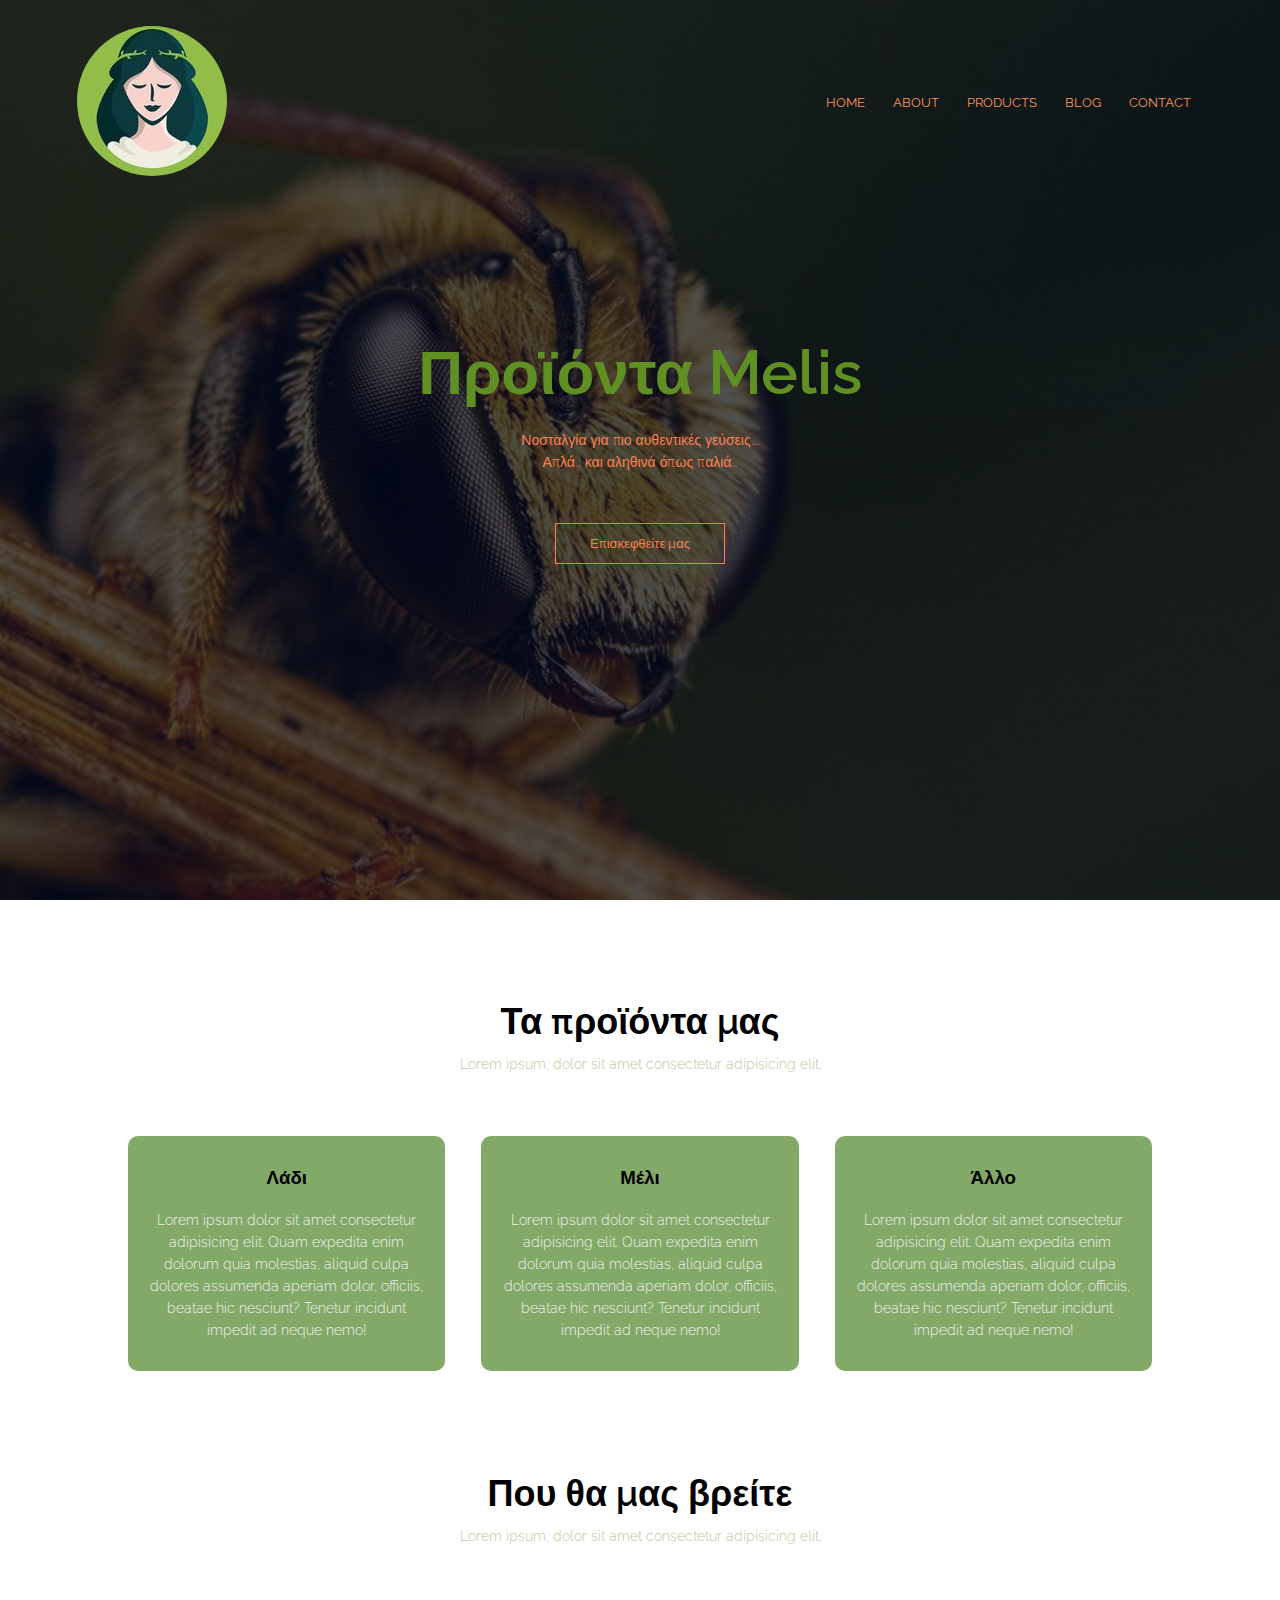
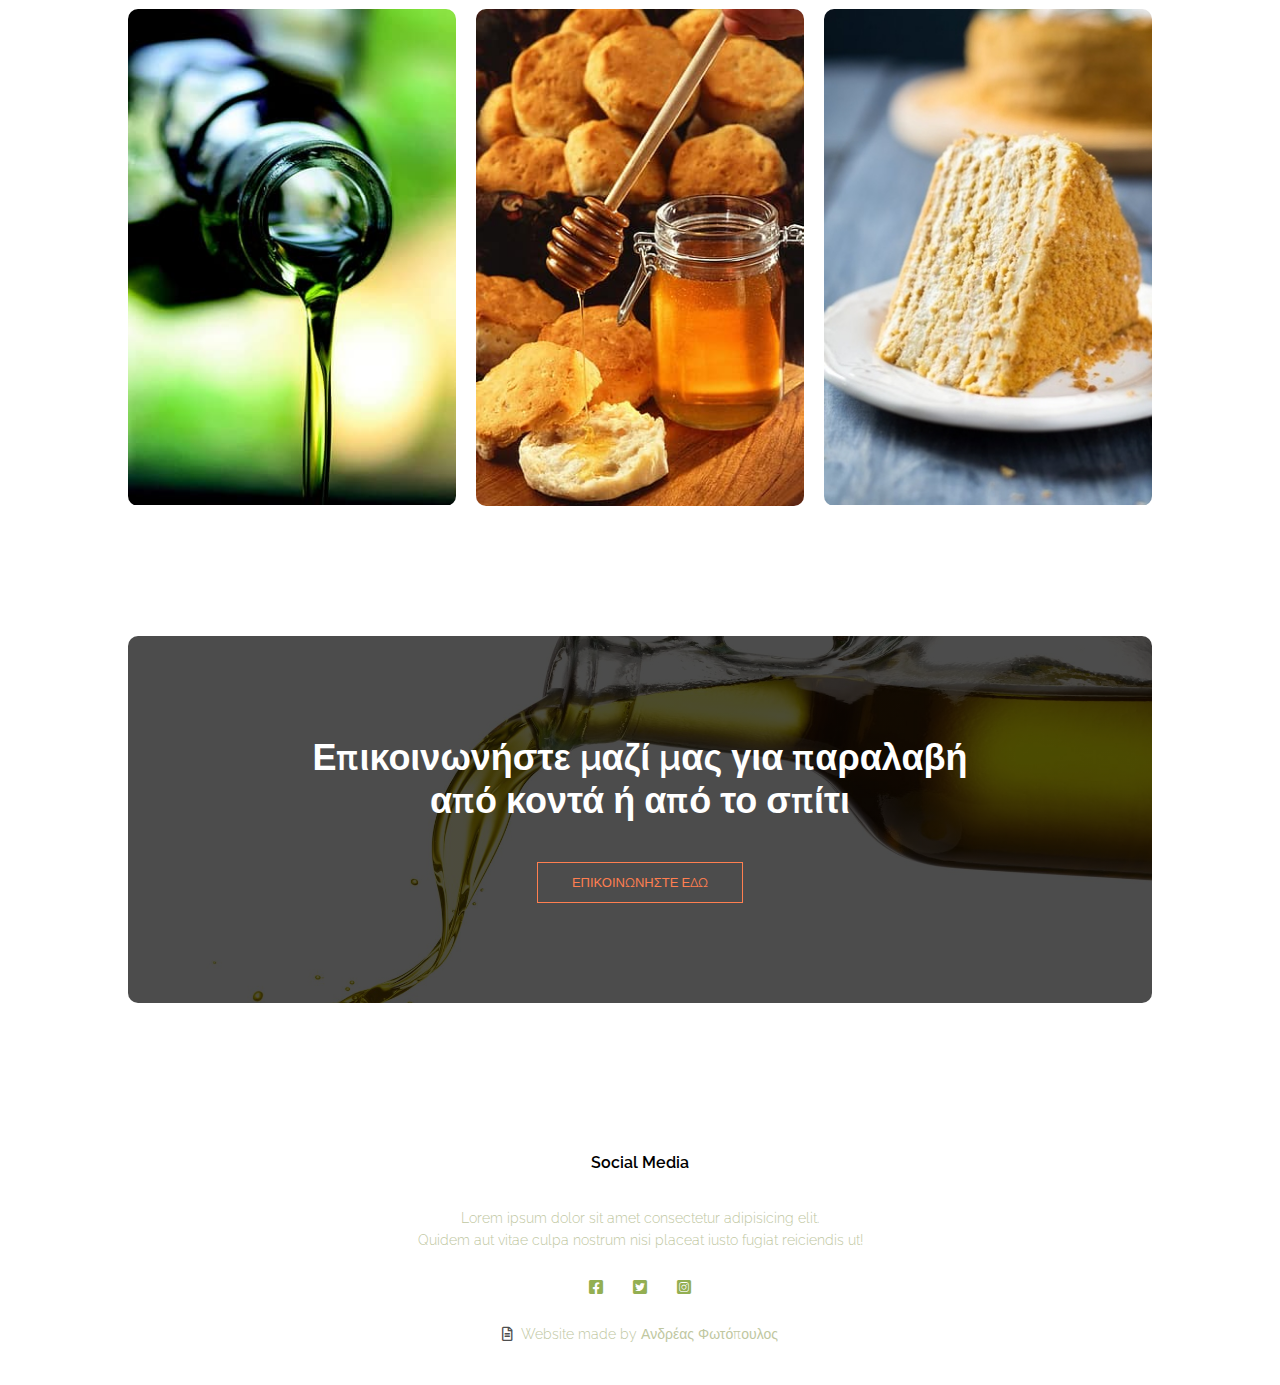
<file: main/index.html>
<!DOCTYPE html>
<html lang="el">
    <head>
        <meta charset="UTF-8" name= "viewport" content="width=device-width,initial-scale=1.0">
        <title>Melis</title>
        <link rel="stylesheet" href="style/style.css">
        <link rel="preconnect" href="https://fonts.googleapis.com">
<link rel="preconnect" href="https://fonts.gstatic.com" crossorigin>
<link href="https://fonts.googleapis.com/css2?family=Raleway:wght@100;200;300;400;500;600;700&display=swap" rel="stylesheet">
<link rel="stylesheet" href="https://use.fontawesome.com/releases/v5.15.0/css/all.css">
</head>
    <body>
        <section class="header">
            <nav>
                <a href="index.html"><img src="images/logo.jpg" class="logo"></a>
                <div class="nav-links" id="navLinks">
                    <i class="fas fa-times" onclick="hideMenu()"></i>
                    <ul>
                        <li><a href="index.html">HOME</a></li>
                        <li><a href="about.html">ABOUT</a></li>
                        <li><a href="products.html">PRODUCTS</a></li>
                        <li><a href="blog.html">BLOG</a></li>
                        <li><a href="contact.html">CONTACT</a></li>
                    </ul>
                </div>
                <i class="fas fa-bars" onclick="showMenu()"></i>
            </nav>
            <div class="text-box">
                <h1>Προϊόντα Melis</h1>
                <p>Νοσταλγία για πιο αυθεντικές γεύσεις....<br>Απλά... και αληθινά όπως παλιά...
                    </p>
                    <a href="about.html" class="hero-btn">Επισκεφθείτε μας</a>
            </div>
        </section>
        <section class="sec">
            <h1>Τα προϊόντα μας</h1>
            <p>Lorem ipsum, dolor sit amet consectetur adipisicing elit.</p>
            
            <div class="row">
                <div class="sec-col">
                    <h3>Λάδι</h3>
                    <p>Lorem ipsum dolor sit amet consectetur adipisicing elit. Quam expedita enim dolorum quia molestias, aliquid culpa dolores assumenda aperiam dolor, officiis, beatae hic nesciunt? Tenetur incidunt impedit ad neque nemo!</p>
                </div>
                <div class="sec-col">
                    <h3>Μέλι</h3>
                    <p>Lorem ipsum dolor sit amet consectetur adipisicing elit. Quam expedita enim dolorum quia molestias, aliquid culpa dolores assumenda aperiam dolor, officiis, beatae hic nesciunt? Tenetur incidunt impedit ad neque nemo!</p>
                </div>
                <div class="sec-col">
                    <h3>Άλλο</h3>
                    <p>Lorem ipsum dolor sit amet consectetur adipisicing elit. Quam expedita enim dolorum quia molestias, aliquid culpa dolores assumenda aperiam dolor, officiis, beatae hic nesciunt? Tenetur incidunt impedit ad neque nemo!</p>
                </div>
            </div>

        </section>
        <section class="place">
            <h1>Που θα μας βρείτε</h1>
            <p>Lorem ipsum, dolor sit amet consectetur adipisicing elit.</p>

            <div class="row">
                <div class="product">
                    <img src="images/oil.jpg">
                    <div class="layer">
                        <h3>ΛΑΔΙ</h3>
                    </div>
                </div>
                <div class="product">
                    <img src="images/honey.jpg">
                    <div class="layer">
                        <h3>ΜΕΛΙ</h3>
                    </div>
                </div>
                <div class="product">
                    <img src="images/other.jpg">
                    <div class="layer">
                        <h3>ΑΛΛΟ</h3>
                    </div>
                </div>
            </div>

        </section>
        <section class="contacts">
            <h1>Επικοινωνήστε μαζί μας για παραλαβή<br>από κοντά ή από το σπίτι</h1>
            <a href="contact.html" class="hero-btn">ΕΠΙΚΟΙΝΩΝΗΣΤΕ ΕΔΩ</a>
        </section>
        <section class="footer">
            <h4>Social Media</h4>
            <p>Lorem ipsum dolor sit amet consectetur adipisicing elit.<br>
                Quidem aut vitae culpa nostrum nisi placeat iusto fugiat reiciendis ut!</p>
                <div class="icons">
                    <i class="fab fa-facebook-square"></i>
                    <i class="fab fa-twitter-square"></i>
                    <a href="https://www.instagram.com/melis.zois/"><i class="fab fa-instagram-square"></i></a>
                </div>
                <p><i class="far fa-file-alt"></i>&nbsp;&nbsp;Website made by Ανδρέας Φωτόπουλος</p>
            </section>
        <script>
            var navLinks = document.getElementById("navLinks");
            function hideMenu(){
                navLinks.style.right = "-200px";
            }
            function showMenu(){
                navLinks.style.right = "0";
            }

        </script>
    </body>
</html>
</file>
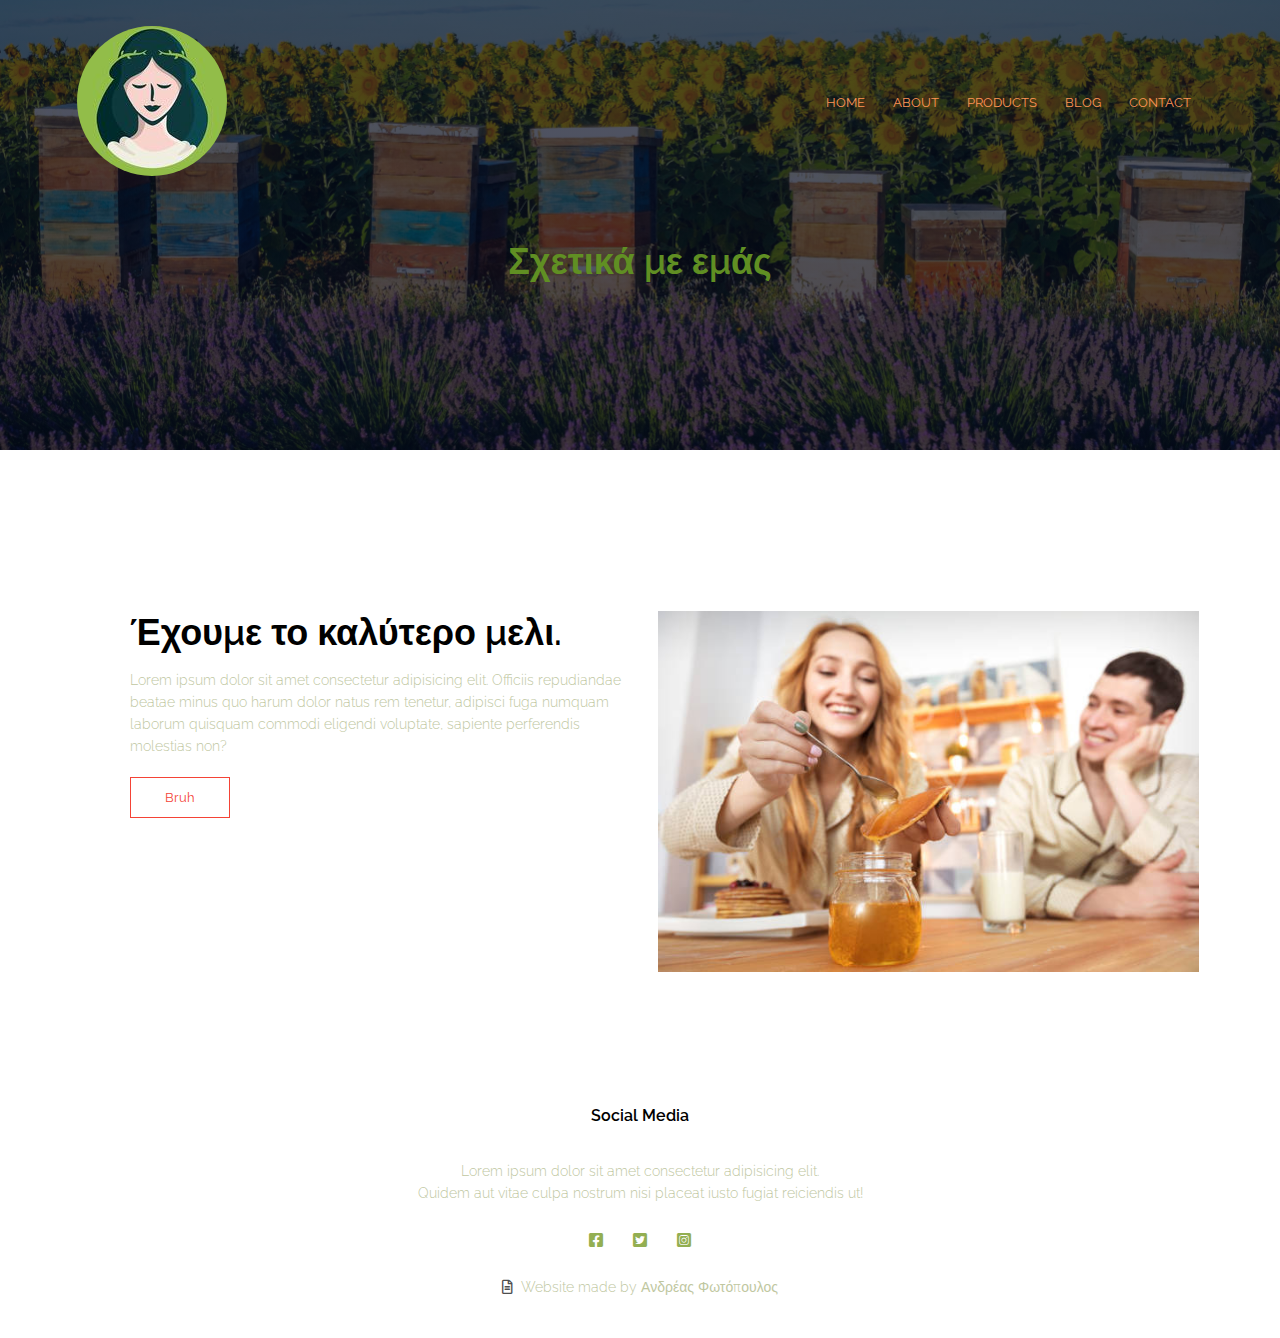
<file: main/about.html>
<!DOCTYPE html>
<html lang="el">
    <head>
        <meta charset="UTF-8" name= "viewport" content="width=device-width,initial-scale=1.0">
        <title>Melis</title>
        <link rel="stylesheet" href="style/style.css">
        <link rel="preconnect" href="https://fonts.googleapis.com">
<link rel="preconnect" href="https://fonts.gstatic.com" crossorigin>
<link href="https://fonts.googleapis.com/css2?family=Raleway:wght@100;200;300;400;500;600;700&display=swap" rel="stylesheet">
<link rel="stylesheet" href="https://use.fontawesome.com/releases/v5.15.0/css/all.css">
</head>
    <body>
        <section class="sub-header">
            <nav>
                <a href="index.html"><img src="images/logo.jpg" class="logo"></a>
                <div class="nav-links" id="navLinks">
                    <i class="fas fa-times" onclick="hideMenu()"></i>
                    <ul>
                        <li><a href="index.html">HOME</a></li>
                        <li><a href="about.html">ABOUT</a></li>
                        <li><a href="products.html">PRODUCTS</a></li>
                        <li><a href="blog.html">BLOG</a></li>
                        <li><a href="contact.html">CONTACT</a></li>
                    </ul>
                </div>
                <i class="fas fa-bars" onclick="showMenu()"></i>
            </nav>
            <h1>Σχετικά με εμάς</h1>
        </section>

        <section class="about-us">
            <div class="row">
                <div class="about-col">
                    <h1>Έχουμε το καλύτερο μελι.</h1>
                    <p>Lorem ipsum dolor sit amet consectetur adipisicing elit. Officiis repudiandae beatae minus quo harum dolor natus rem tenetur, adipisci fuga numquam laborum quisquam commodi eligendi voluptate, sapiente perferendis molestias non?</p>
                    <a href="products.html" class="hero-btn about-btn">Bruh</a>
                </div>
                <div class="about-col">
                    <img src="images/about.jpg">
                </div>
            </div>
        </section>


        <section class="footer">
            <h4>Social Media</h4>
            <p>Lorem ipsum dolor sit amet consectetur adipisicing elit.<br>
                Quidem aut vitae culpa nostrum nisi placeat iusto fugiat reiciendis ut!</p>
                <div class="icons">
                    <i class="fab fa-facebook-square"></i>
                    <i class="fab fa-twitter-square"></i>
                    <a href="https://www.instagram.com/melis.zois/"><i class="fab fa-instagram-square"></i></a>
                </div>
                <p><i class="far fa-file-alt"></i>&nbsp;&nbsp;Website made by Ανδρέας Φωτόπουλος</p>
            </section>
        <script>
            var navLinks = document.getElementById("navLinks");
            function hideMenu(){
                navLinks.style.right = "-200px";
            }
            function showMenu(){
                navLinks.style.right = "0";
            }

        </script>
    </body>
</html>
</file>
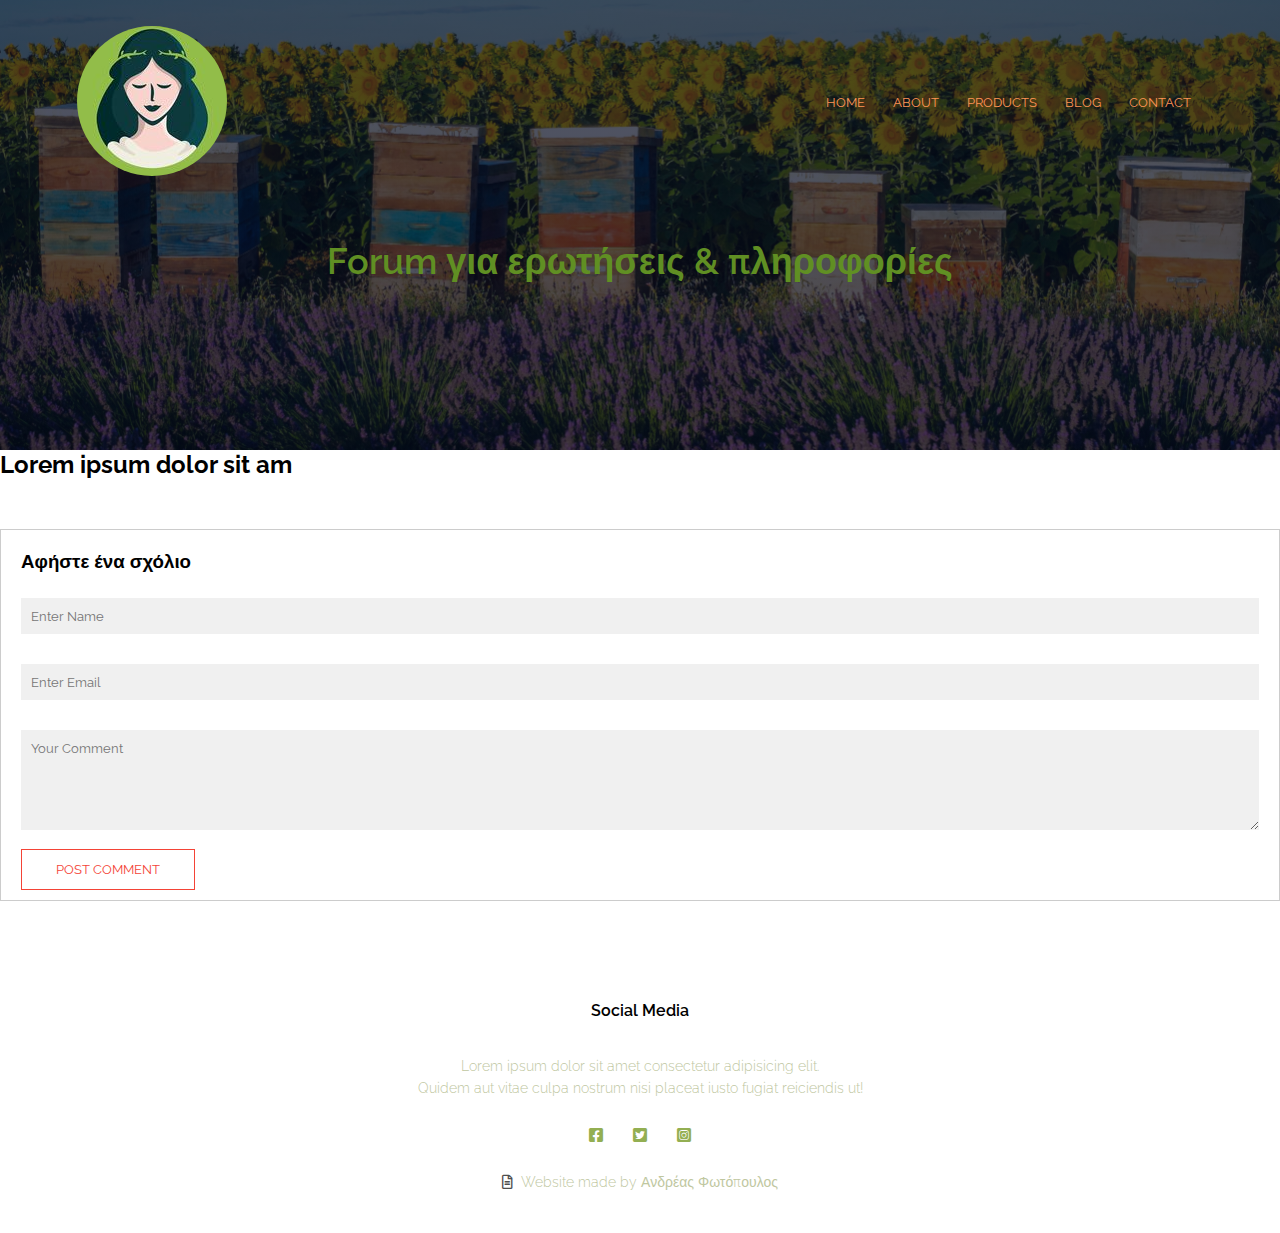
<file: main/blog.html>
<!DOCTYPE html>
<html lang="el">
    <head>
        <meta charset="UTF-8" name= "viewport" content="width=device-width,initial-scale=1.0">
        <title>Melis</title>
        <link rel="stylesheet" href="style/style.css">
        <link rel="preconnect" href="https://fonts.googleapis.com">
<link rel="preconnect" href="https://fonts.gstatic.com" crossorigin>
<link href="https://fonts.googleapis.com/css2?family=Raleway:wght@100;200;300;400;500;600;700&display=swap" rel="stylesheet">
<link rel="stylesheet" href="https://use.fontawesome.com/releases/v5.15.0/css/all.css">
</head>
    <body>
        <section class="sub-header">
            <nav>
                <a href="index.html"><img src="images/logo.jpg" class="logo"></a>
                <div class="nav-links" id="navLinks">
                    <i class="fas fa-times" onclick="hideMenu()"></i>
                    <ul>
                        <li><a href="index.html">HOME</a></li>
                        <li><a href="about.html">ABOUT</a></li>
                        <li><a href="products.html">PRODUCTS</a></li>
                        <li><a href="blog.html">BLOG</a></li>
                        <li><a href="contact.html">CONTACT</a></li>
                    </ul>
                </div>
                <i class="fas fa-bars" onclick="showMenu()"></i>
            </nav>
            <h1>Forum για ερωτήσεις & πληροφορίες</h1>
        </section>

        <section class="blog-content">
            <div class="blog-left">
                <!-- <img src="images/forum.jpg"> -->
                <h2>Lorem ipsum dolor sit am</h2>
            </div>
            <div class="comment-box">
                <h3>Αφήστε ένα σχόλιο</h3>

                <form class="comment-form">
                    <input type="text" placeholder="Enter Name">
                    <input type="email" placeholder="Enter Email">
                    <textarea rows="5" placeholder="Your Comment"></textarea>
                </form>
                <button type="submit" class="hero-btn about-btn">POST COMMENT</button>
            </div>
            <div class="blog-right"></div>
        </section>

        <section class="footer">
            <h4>Social Media</h4>
            <p>Lorem ipsum dolor sit amet consectetur adipisicing elit.<br>
                Quidem aut vitae culpa nostrum nisi placeat iusto fugiat reiciendis ut!</p>
                <div class="icons">
                    <i class="fab fa-facebook-square"></i>
                    <i class="fab fa-twitter-square"></i>
                    <a href="https://www.instagram.com/melis.zois/"><i class="fab fa-instagram-square"></i></a>
                </div>
                <p><i class="far fa-file-alt"></i>&nbsp;&nbsp;Website made by Ανδρέας Φωτόπουλος</p>
            </section>
        <script>
            var navLinks = document.getElementById("navLinks");
            function hideMenu(){
                navLinks.style.right = "-200px";
            }
            function showMenu(){
                navLinks.style.right = "0";
            }

        </script>
    </body>
</html>
</file>
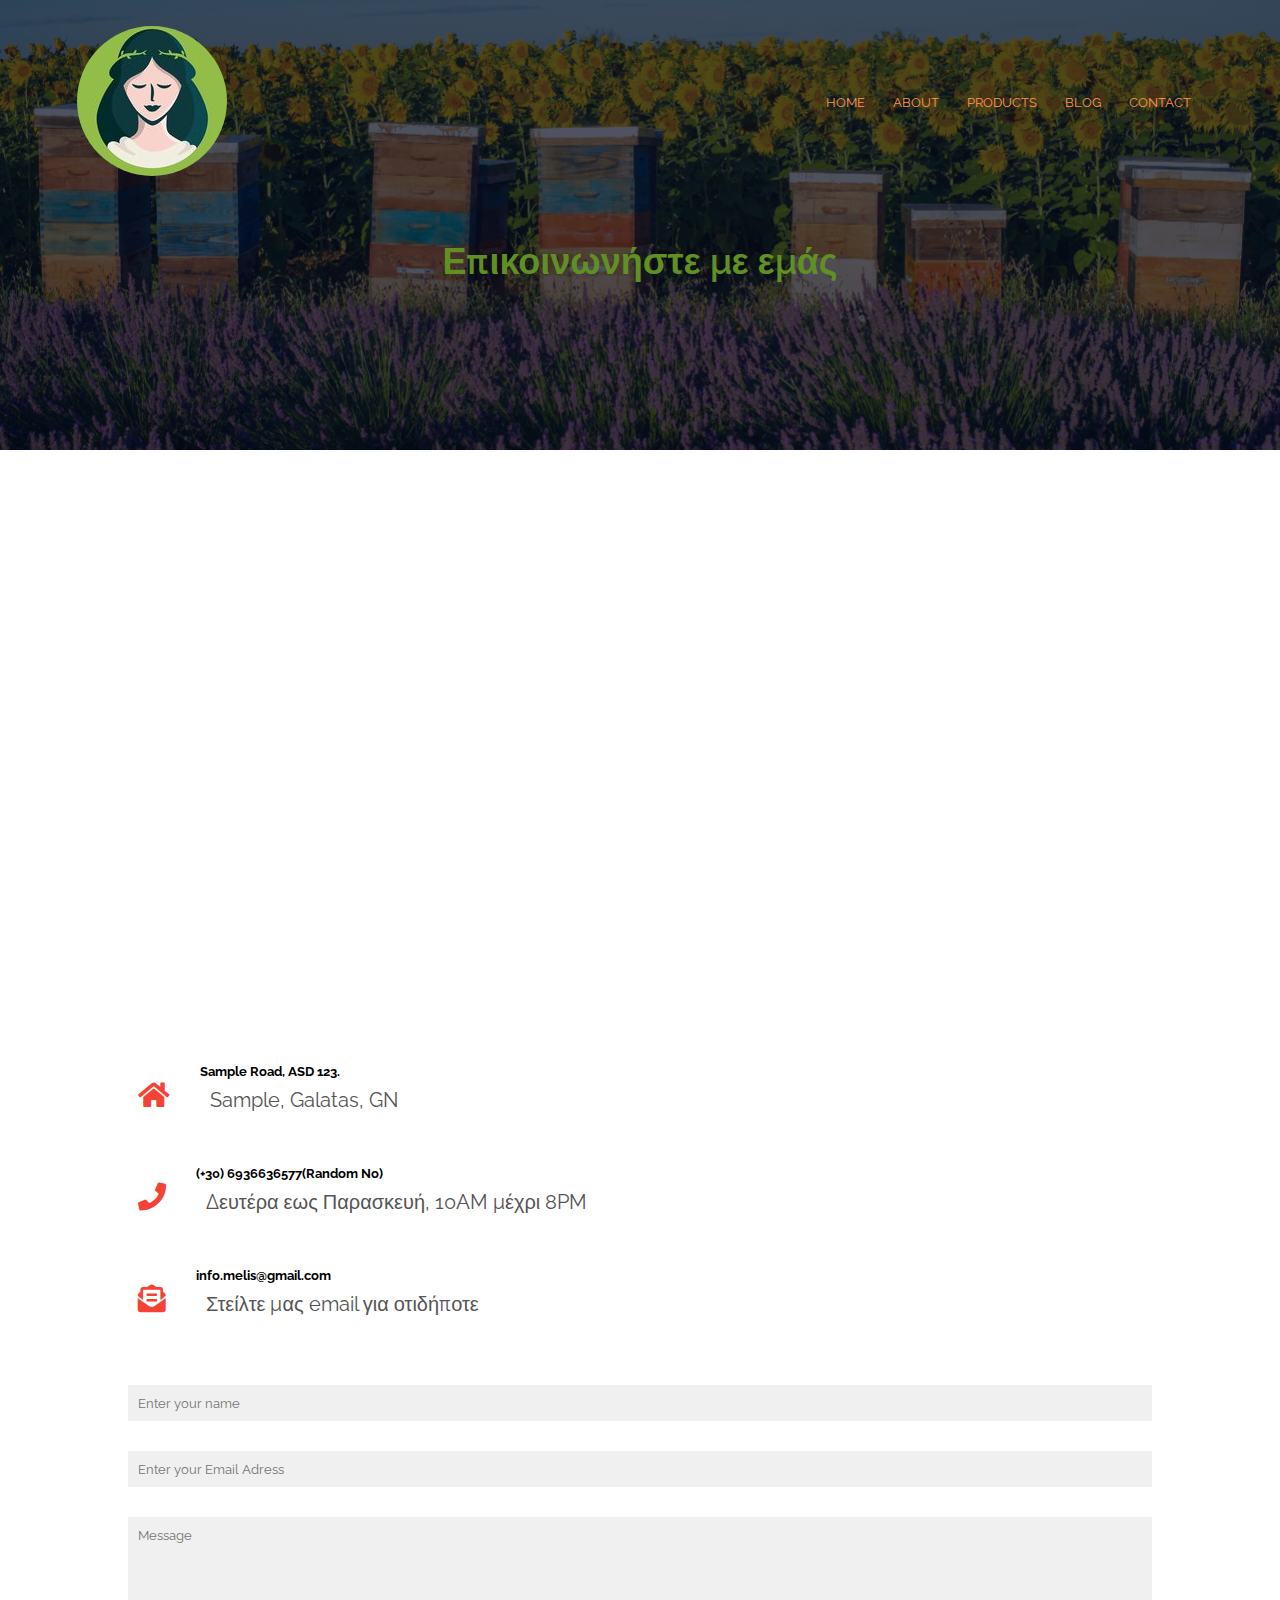
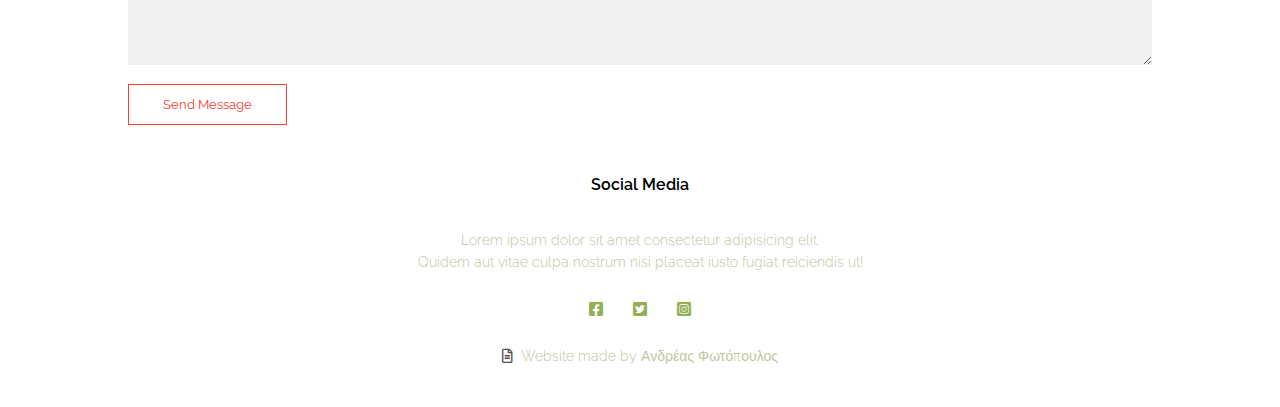
<file: main/contact.html>
<!DOCTYPE html>
<html lang="el">
    <head>
        <meta charset="UTF-8" name= "viewport" content="width=device-width,initial-scale=1.0">
        <title>Melis</title>
        <link rel="stylesheet" href="style/style.css">
        <link rel="preconnect" href="https://fonts.googleapis.com">
<link rel="preconnect" href="https://fonts.gstatic.com" crossorigin>
<link href="https://fonts.googleapis.com/css2?family=Raleway:wght@100;200;300;400;500;600;700&display=swap" rel="stylesheet">
<link rel="stylesheet" href="https://use.fontawesome.com/releases/v5.15.0/css/all.css">
</head>
    <body>
        <section class="sub-header">
            <nav>
                <a href="index.html"><img src="images/logo.jpg" class="logo"></a>
                <div class="nav-links" id="navLinks">
                    <i class="fas fa-times" onclick="hideMenu()"></i>
                    <ul>
                        <li><a href="index.html">HOME</a></li>
                        <li><a href="about.html">ABOUT</a></li>
                        <li><a href="products.html">PRODUCTS</a></li>
                        <li><a href="blog.html">BLOG</a></li>
                        <li><a href="contact.html">CONTACT</a></li>
                    </ul>
                </div>
                <i class="fas fa-bars" onclick="showMenu()"></i>
            </nav>
            <h1>Επικοινωνήστε με εμάς</h1>
        </section>

        <section class="location">
            <iframe src="https://www.google.com/maps/embed?pb=!1m18!1m12!1m3!1d3142.003779545162!2d23.711528515359916!3d38.04699827971092!2m3!1f0!2f0!3f0!3m2!1i1024!2i768!4f13.1!3m3!1m2!1s0x14a1a3b29c6c80c5%3A0xfd387c7d29f4dae!2zzpXOu86xzq_Pic69IDE0LCDOms6xzrzOsc-EzrXPgc-MIDEzNCA1MQ!5e0!3m2!1sel!2sgr!4v1639044111510!5m2!1sel!2sgr" width="600" height="450" style="border:0;" allowfullscreen="" loading="lazy"></iframe>
        </section>

        <section class="contact-us">
            <div class="cont">
                <div class="contact-col">
                <div>
                    <i class="fas fa-home"></i>
                    <span>
                        <h5>Sample Road, ASD 123.</h5>
                        <p>Sample, Galatas, GN</p>
                    </span>
                </div>
                <div>
                    <i class="fas fa-phone"></i>
                    <span>
                        <h5>(+30) 6936636577(Random No)</h5>
                        <p>Δευτέρα εως Παρασκευή, 10AM μέχρι 8PM</p>
                    </span>
                </div>
                <div>
                    <i class="fas fa-envelope-open-text"></i>
                    <span>
                        <h5>info.melis@gmail.com</h5>
                        <p>Στείλτε μας email για οτιδήποτε</p>
                    </span>
                </div>
            </div>
            
        <div class="contact-col">
            <form action="">
                <input type="text" placeholder="Enter your name" required>
                <input type="email" placeholder="Enter your Email Adress" required>
                <textarea rows="8" placeholder="Message" required></textarea>
                <button type="submit" onsubmit="window.alert('Your Message has been submitted.')" class="hero-btn about-btn">Send Message</button>
            </form>
        </div>
    </div>
    </section>

        <section class="footer">
            <h4>Social Media</h4>
            <p>Lorem ipsum dolor sit amet consectetur adipisicing elit.<br>
                Quidem aut vitae culpa nostrum nisi placeat iusto fugiat reiciendis ut!</p>
                <div class="icons">
                    <i class="fab fa-facebook-square"></i>
                    <i class="fab fa-twitter-square"></i>
                    <a href="https://www.instagram.com/melis.zois/"><i class="fab fa-instagram-square"></i></a>
                </div>
                <p><i class="far fa-file-alt"></i>&nbsp;&nbsp;Website made by Ανδρέας Φωτόπουλος</p>
            </section>
        <script>
            var navLinks = document.getElementById("navLinks");
            function hideMenu(){
                navLinks.style.right = "-200px";
            }
            function showMenu(){
                navLinks.style.right = "0";
            }

        </script>
    </body>
</html>
</file>
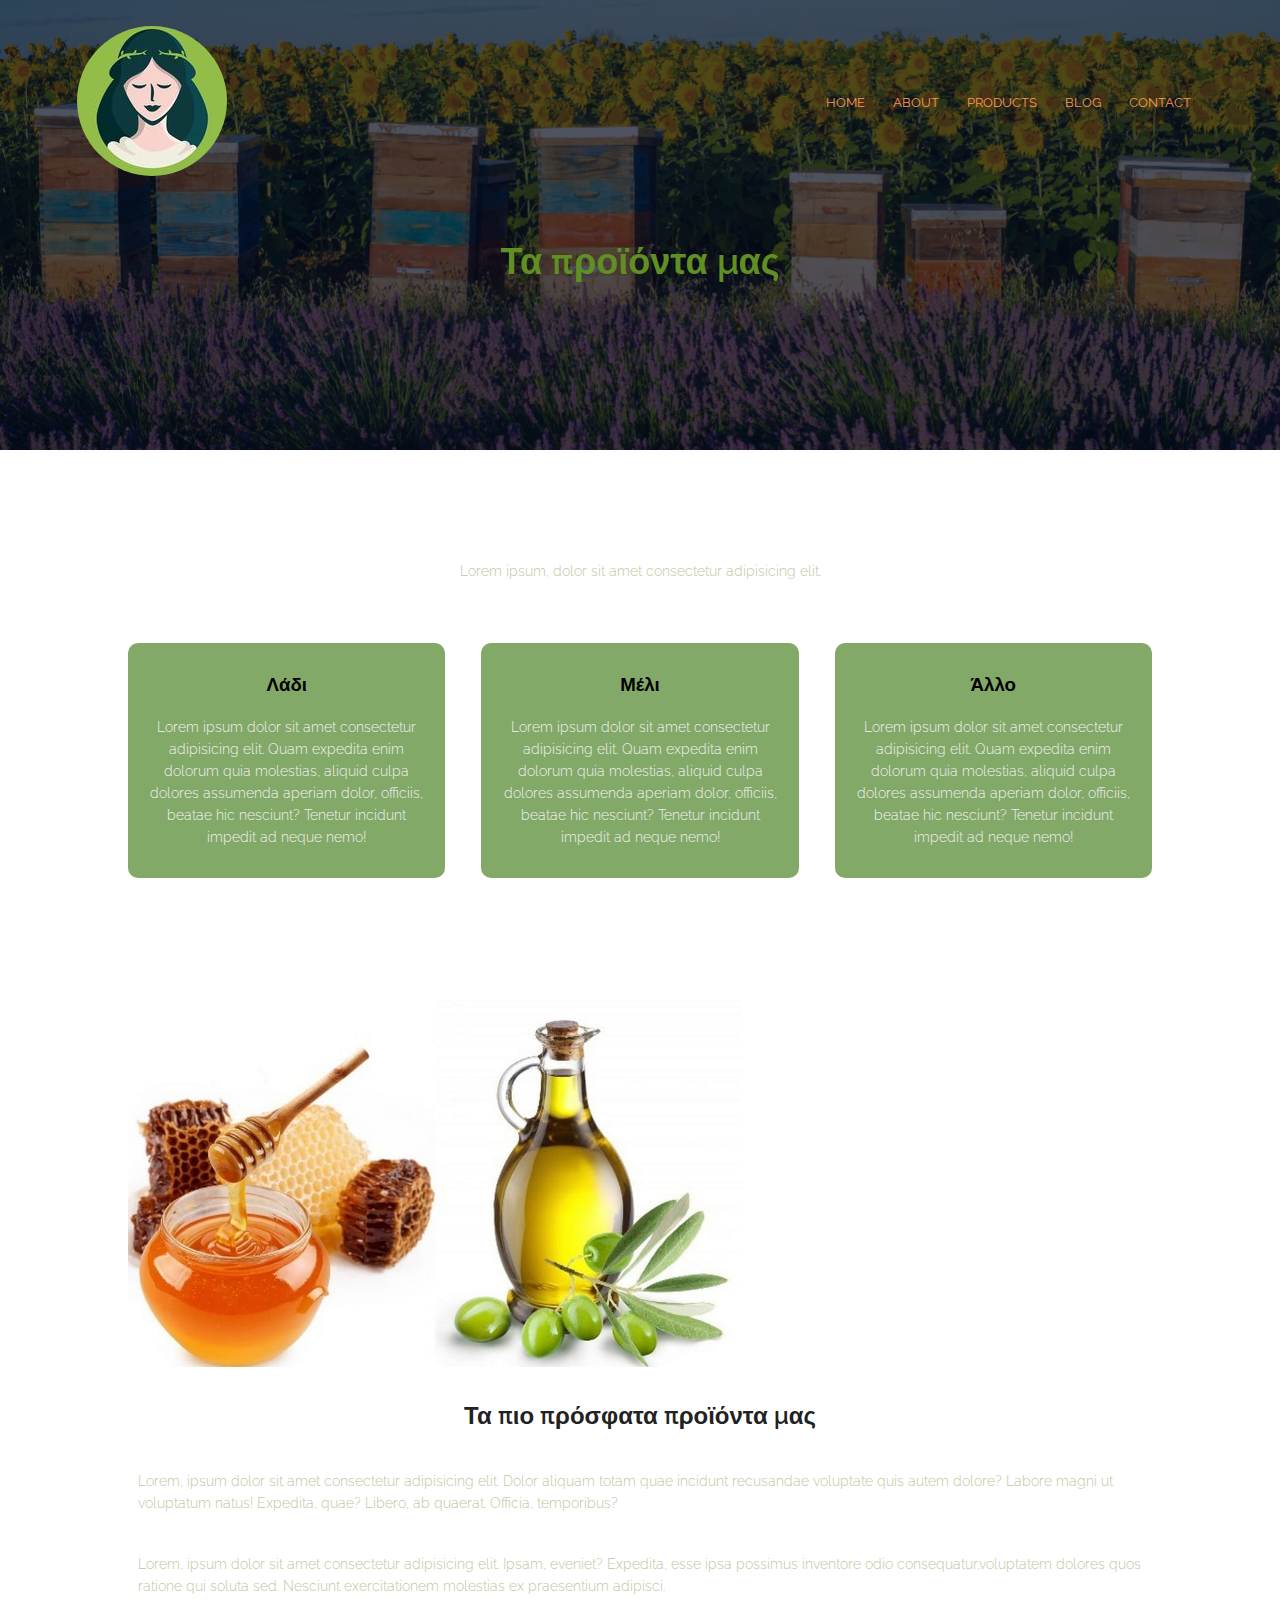
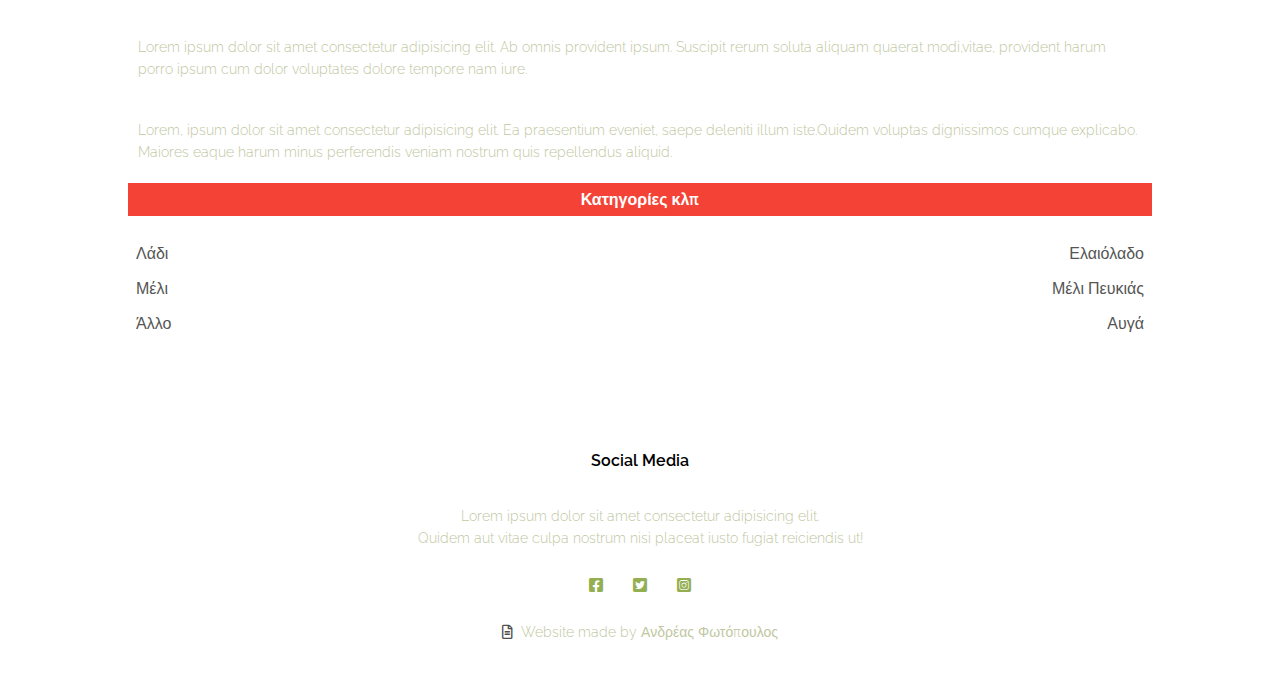
<file: main/products.html>
<!DOCTYPE html>
<html lang="el">
    <head>
        <meta charset="UTF-8" name= "viewport" content="width=device-width,initial-scale=1.0">
        <title>Melis</title>
        <link rel="stylesheet" href="style/style.css">
        <link rel="preconnect" href="https://fonts.googleapis.com">
<link rel="preconnect" href="https://fonts.gstatic.com" crossorigin>
<link href="https://fonts.googleapis.com/css2?family=Raleway:wght@100;200;300;400;500;600;700&display=swap" rel="stylesheet">
<link rel="stylesheet" href="https://use.fontawesome.com/releases/v5.15.0/css/all.css">
</head>
    <body>
        <section class="sub-header">
            <nav>
                <a href="index.html"><img src="images/logo.jpg" class="logo"></a>
                <div class="nav-links" id="navLinks">
                    <i class="fas fa-times" onclick="hideMenu()"></i>
                    <ul>
                        <li><a href="index.html">HOME</a></li>
                        <li><a href="about.html">ABOUT</a></li>
                        <li><a href="products.html">PRODUCTS</a></li>
                        <li><a href="blog.html">BLOG</a></li>
                        <li><a href="contact.html">CONTACT</a></li>
                    </ul>
                </div>
                <i class="fas fa-bars" onclick="showMenu()"></i>
            </nav>
            <h1> Τα προϊόντα μας</h1>
        </section>

        <section class="sec">

            <p>Lorem ipsum, dolor sit amet consectetur adipisicing elit.</p>
            
            <div class="row">
                <div class="sec-col">
                    <h3>Λάδι</h3>
                    <p>Lorem ipsum dolor sit amet consectetur adipisicing elit. Quam expedita enim dolorum quia molestias, aliquid culpa dolores assumenda aperiam dolor, officiis, beatae hic nesciunt? Tenetur incidunt impedit ad neque nemo!</p>
                </div>
                <div class="sec-col">
                    <h3>Μέλι</h3>
                    <p>Lorem ipsum dolor sit amet consectetur adipisicing elit. Quam expedita enim dolorum quia molestias, aliquid culpa dolores assumenda aperiam dolor, officiis, beatae hic nesciunt? Tenetur incidunt impedit ad neque nemo!</p>
                </div>
                <div class="sec-col">
                    <h3>Άλλο</h3>
                    <p>Lorem ipsum dolor sit amet consectetur adipisicing elit. Quam expedita enim dolorum quia molestias, aliquid culpa dolores assumenda aperiam dolor, officiis, beatae hic nesciunt? Tenetur incidunt impedit ad neque nemo!</p>
                </div>
            </div>

        </section> 

        <section class="product-content">
            <div class="prod-left">
                <img src="images/products.jpg">
                <h2>Τα πιο πρόσφατα προϊόντα μας</h2>
                <p>Lorem, ipsum dolor sit amet consectetur adipisicing elit. Dolor aliquam totam quae incidunt recusandae voluptate quis autem dolore? Labore magni ut voluptatum natus! Expedita, quae? Libero, ab quaerat. Officia, temporibus?</p>
                <br>
                <p>Lorem, ipsum dolor sit amet consectetur adipisicing elit. Ipsam, eveniet? Expedita, esse ipsa possimus inventore odio consequatur,voluptatem dolores quos ratione qui soluta sed. Nesciunt exercitationem molestias ex praesentium adipisci.</p>
                <br>
                <p>Lorem ipsum dolor sit amet consectetur adipisicing elit. Ab omnis provident ipsum. Suscipit rerum soluta aliquam quaerat modi,vitae, provident harum porro ipsum cum dolor voluptates dolore tempore nam iure.</p>
                <br>
                <p>Lorem, ipsum dolor sit amet consectetur adipisicing elit. Ea praesentium eveniet, saepe deleniti illum iste.Quidem voluptas dignissimos cumque explicabo. Maiores eaque harum minus perferendis veniam nostrum quis repellendus aliquid.</p>

                

            </div>
            <div class="prod-right">
                <h3>Κατηγορίες κλπ</h3>
                <div>
                    <span>Λάδι</span>
                    <span>Ελαιόλαδο</span>
                </div>
                <div>
                    <span>Μέλι</span>
                    <span>Μέλι Πευκιάς</span>
                </div>
                <div>
                    <span>Άλλο</span>
                    <span>Αυγά</span>
                </div>
            </div>
        </section>

        <section class="footer">
            <h4>Social Media</h4>
            <p>Lorem ipsum dolor sit amet consectetur adipisicing elit.<br>
                Quidem aut vitae culpa nostrum nisi placeat iusto fugiat reiciendis ut!</p>
                <div class="icons">
                    <i class="fab fa-facebook-square"></i>
                    <i class="fab fa-twitter-square"></i>
                    <a href="https://www.instagram.com/melis.zois/"><i class="fab fa-instagram-square"></i></a>
                </div>
                <p><i class="far fa-file-alt"></i>&nbsp;&nbsp;Website made by Ανδρέας Φωτόπουλος</p>
            </section>
        <script>
            var navLinks = document.getElementById("navLinks");
            function hideMenu(){
                navLinks.style.right = "-200px";
            }
            function showMenu(){
                navLinks.style.right = "0";
            }

        </script>
    </body>
</html>
</file>
<file: main/style/style.css>
*{
    margin: 0;
    padding: 0;
    font-family: 'Raleway', sans-serif;
}
.logo{
    position: relative;
    border-radius: 200px 200px 200px 200px;
}
.header{
    min-height: 100vh;
    width: 100%;
    background-image: linear-gradient(rgba(4,9,30,0.7),rgba(4,9,30,0.7)),url(../images/banner.jpg);
    background-position: center;
    background-size: cover;
    position: relative;
}
nav{
    display: flex;
    padding: 2% 6%;
    justify-content: space-between;
    align-items: center;
}
nav img{
    width: 150px;
    
}
    .nav-links{
        flex: 1;
        text-align: right;
    }
    .nav-links ul li{
        list-style: none;
        display: inline-block;
        padding: 8px 12px;
        position: relative;
    }
    .nav-links ul li a{
        color: rgb(255, 148, 86);
        text-decoration: none;
        font-size: 13px;
    }
    .nav-links ul li::after{
        content: '';
        width: 0%;
        height: 2px;
        background: #ff8279;
        display: block;
        margin: auto;
        transition: 0.5s;
    }
    .nav-links ul li:hover:after{
        width: 100%;
        
    }
.text-box{
    width: 90%;
    color: rgb(96, 143, 35);
    position: absolute;
    top: 50%;
    left: 50%;
    transform: translate(-50%,-50%);
    text-align: center;
}
.text-box h1{
    font-size: 62px;
}
.text-box p{
    margin: 10px 0 40px;
    font-size: 14px;
    color: coral;
}
.hero-btn{
    display: inline-block;
    text-decoration: none;
    color: coral;
    border: 1px solid coral;
    padding: 12px 34px;
    font-size: 13px;
    background: transparent;
    position: relative;
    cursor: pointer;
    transition: 0.5s;
}
.hero-btn:hover{
    border: 1px solid rgb(96, 143, 35);
    background: rgb(96, 143, 35);
    transition: 1s;
}

nav .fas{
    display: none;
}

@media(max-width: 700px){
    .text-box h1{
        font-size: 20px;
    }
    .nav-links ul li{
        display: block;
    }
    .nav-links{
        position: fixed;
        background: rgb(96, 143, 35);
        height: 100vh;
        width: 200px;
        top: 0;
        right: -200px;
        text-align: left;
        z-index: 2;
        transition: 1s;
    }
    nav .fas{
        display: block;
        color: rgb(255, 104, 49);
        margin: 10px;
        font-size: 22px;
        cursor: pointer;
    }
    .nav-links ul{
        padding: 30px;
    }
}

.sec{
    width: 80%;
    margin: auto;
    text-align: center;
    padding-top: 100px;
}
h1{
    font-size: 36px;
    font-weight: 600;
}

p{
    color: rgb(192, 199, 159);
    font-size: 14px;
    font-weight: 300;
    line-height: 22px;
    padding: 10px;
}

.row{
    margin-top: 5%;
    display: flex;
    justify-content: space-between;
}
.sec-col{
    flex-basis: 31%;
    background: rgba(45, 109, 0, 0.589);
    border-radius: 10px;
    margin-bottom: 5%;
    padding: 20px 12px;
    box-sizing: border-box;
    transition: 0.5s;
}
.sec-col p{
    color: #f0f0f0;
}
h3{
    text-align: center;
    font-weight: 600;
    margin: 10px 0;
}
.sec-col:hover{
    box-shadow: 0 0 20px 0px rgba(0, 0, 0, 0.445);
}
@media(max-width: 700px){
    .row{
        flex-direction: column;
    }
}

.place{
    width: 80%;
    margin: auto;
    text-align: center;
    padding-top: 50px;
}
.product{
    flex-basis: 32%;
    border-radius: 10px;
    margin-bottom: 30px;
    position: relative;
    overflow: hidden;
}
.product img{
    width: 100%;
    display: block;
}
.layer{
    background: transparent;
    height: 100%;
    width: 100%;
    position: absolute;
    top: 0;
    left: 0;
    transition: 0.5s;
}
.layer:hover{
    background: rgba(153, 49, 49, 0.7);
}
.layer h3{
    width: 100%;
    font-weight: 500;
    color: rgb(255, 255, 255);
    font-size: 26px;
    bottom: 0;
    left: 50%;
    transform: translateX(-50%);
    position: absolute;
    opacity: 0;
    transition: 0.5s;
}
.layer:hover h3{
    bottom: 49%;
    opacity: 1;
}
.contacts{
    margin: 100px auto;
    width: 80%;
    background-image: linear-gradient(rgba(0,0,0,0.7),rgba(0,0,0,0.7)),url(../images/smallbanner.jpg);
    background-position: center;
    background-size: cover;
    border-radius: 10px;
    text-align: center;
    padding: 100px 0;
}
.contacts h1{
    color: #fff;
    margin-bottom: 40px;
    padding: 0;
}
.footer{
    width: 100%;
    text-align: center;
    padding: 30px 0;
}
.footer h4{
    margin-bottom: 25px;
    margin-top: 20px;
    font-weight: 600;
}
.icons .fab{
    color: #93af52;
    margin: 0 13px;
    cursor: pointer;
    padding: 18px 0;
}
.fa-file-alt{
    color: #4e4e4e;
}

/* about */
.sub-header{
    height: 50vh;
    width: 100%;
    background-image: linear-gradient(rgba(4,9,30,0.7),rgba(4,9,30,0.7)),url(../images/subbanner.jpg);
    background-position: center;
    background-size: cover;
    text-align: center;
    color: rgb(96, 143, 35);
}
.sub-header h1{
    margin-top: 35px;
}
.about-us{
    width: 80%;
    margin: auto;
    padding-top: 80px;
    padding-bottom: 50px;
}
.about-col{
    flex-basis: 48%;
    padding: 30px 2px;
}
.about-col img{
    width: 110%;
}
.about-col h1{
    padding-top: 0;
}
.about-col p{
    padding: 15px 0 20px;
}
.about-btn{
    border: 1px solid #f44336;
    background: transparent;
    color: #f44336;
}
.about-btn:hover{
    color: #fff;
}

.product-content{
    width: 80%;
    margin: auto;
    padding: 60px 0;
}
.prod-left{
    flex-basis: 65%;
}
.prod-left img{
    width: 60%;
}
.prod-left h2{
    color: #222;
    font-weight: 600;
    margin: 30px 0;
    text-align: center;
}
.prod-right{
    flex-basis: 32%;
}
.prod-right h3{
    background: #f44336;
    color: #fff;
    padding: 7px 0;
    font-size: 16px;
    margin-bottom: 20px;
}
.prod-right div{
    display: flex;
    align-items: center;
    justify-content: space-between;
    color: #555;
    padding: 8px;
    box-sizing: border-box;
}

.blog-left img{
    margin: auto;
    padding: auto;
    border-radius: 200px 200px 200px 200px;
    width: 5%;
}

.comment-box{
    border: 1px solid #ccc;
    margin: 50px 0;
    padding: 10px 20px;
}
.comment-box h3{
    text-align: left;
}
.comment-form input, .comment-form textarea{
    width: 100%;
    padding: 10px;
    margin: 15px 0;
    box-sizing: border-box;
    border: none;
    outline: none;
    background: #f0f0f0;
}
.comment-form button{
    margin: 10px 0;
}

.location{
    width: 80%;
    margin: auto;
    padding: 80px 0;
}
.location iframe{
    width: 100%;
}

.contact-us{
    width: 80%;
    margin: auto;
}
.contact-col div{
    display: flex;
    align-items: center;
    margin-bottom: 40px;
}
.contact-col div .fas{
    font-size: 28px;
    color: #f44336;
    margin: 10px;
    margin-right: 30px;
}
.contact-col div p{
    font-size: 20px;
    margin-bottom: 5px;
    color: #555;
    font-weight: 400;
}
.contact-col div h6{
    font-size: 20px;
    margin-bottom: 5px;
    color: 555;
}
.contact-col input, .contact-col textarea{
    width: 100%;
    padding: 10px;
    margin: 15px 0;
    box-sizing: border-box;
    border: none;
    outline: none;
    background: #f0f0f0;
}
</file>
